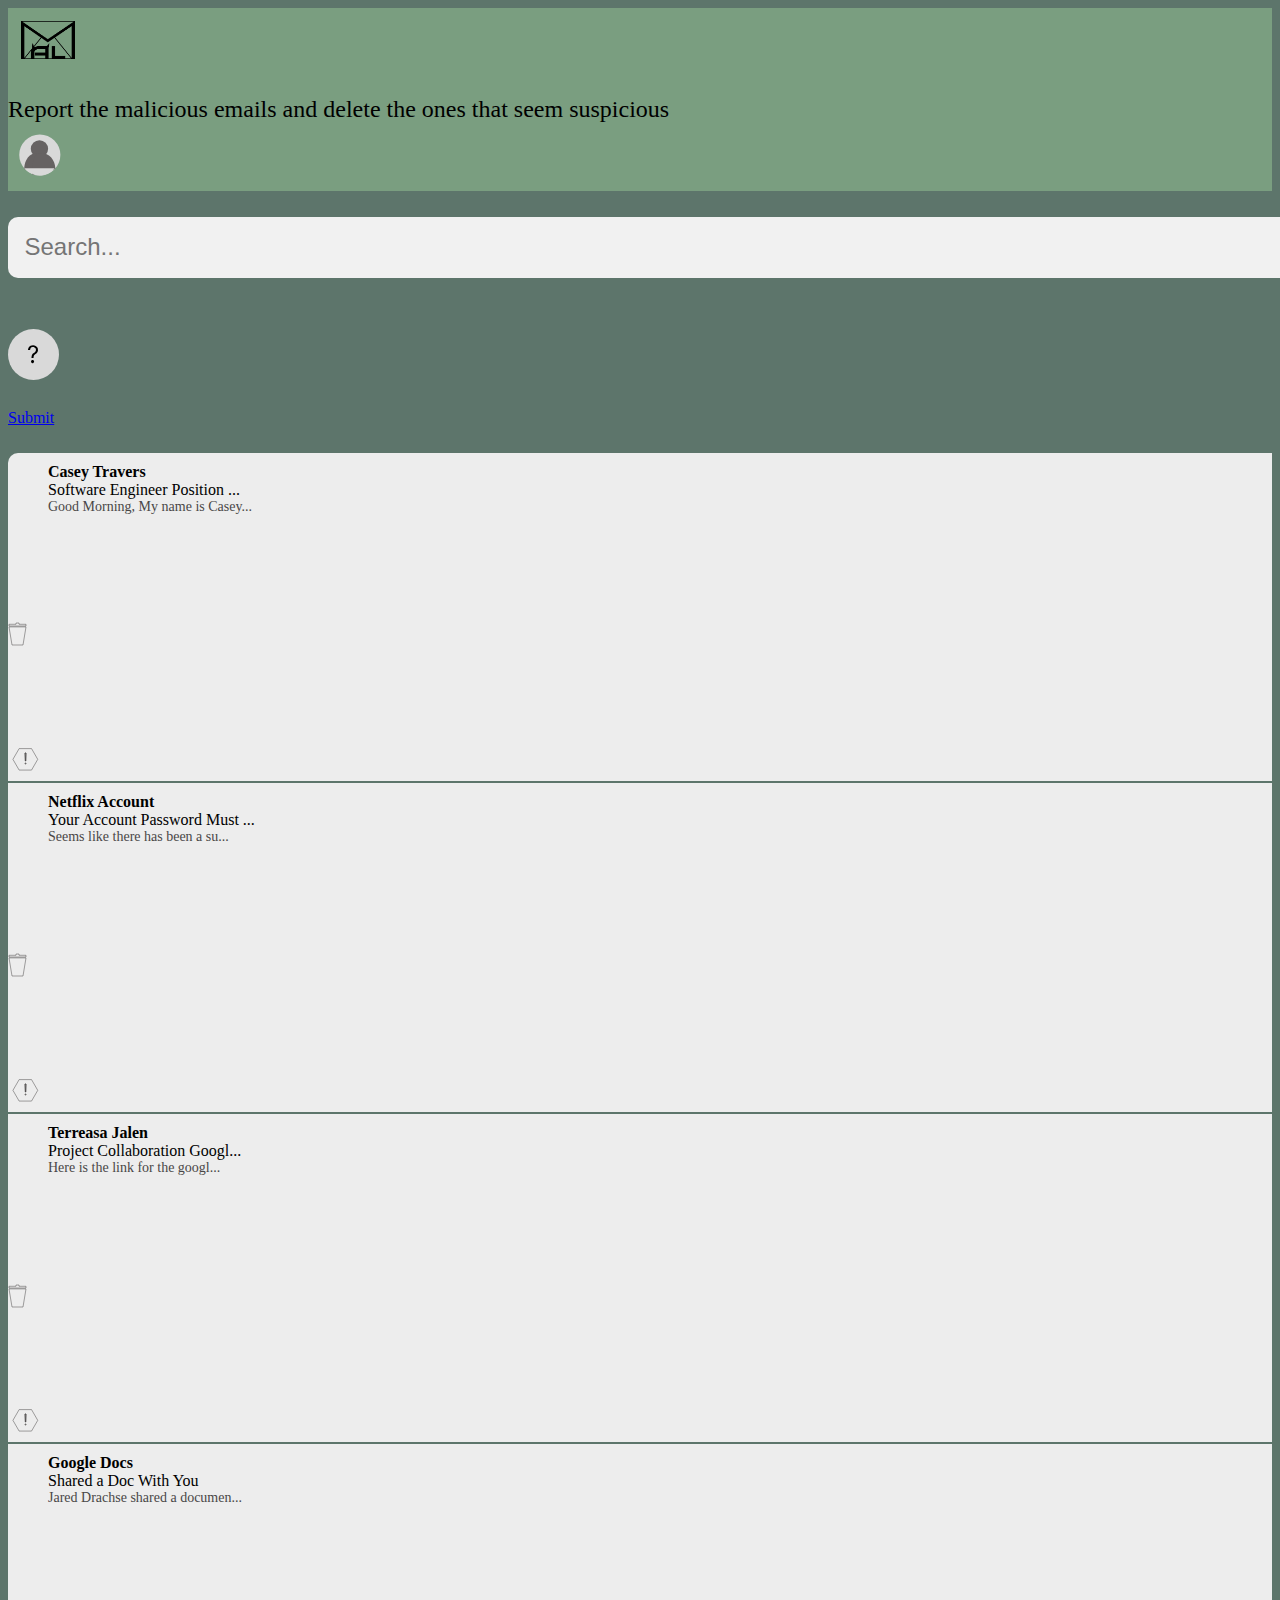
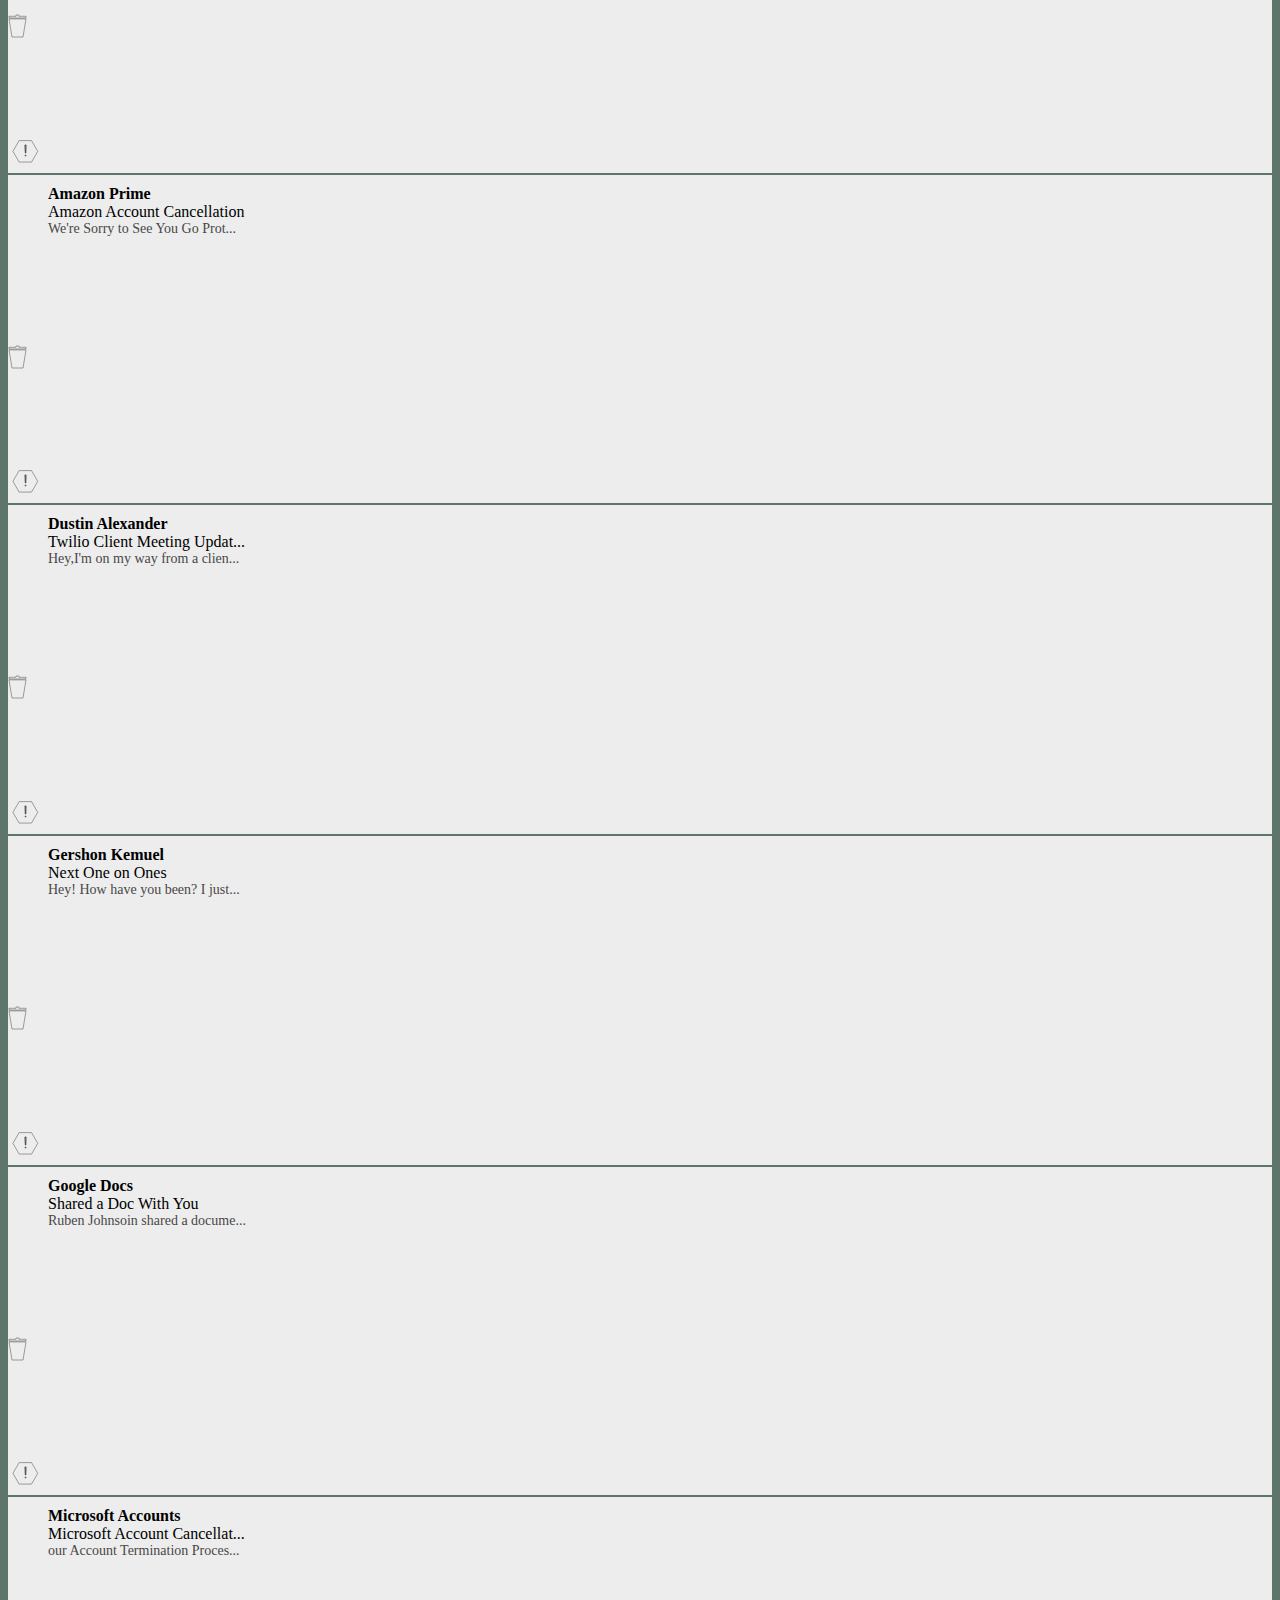
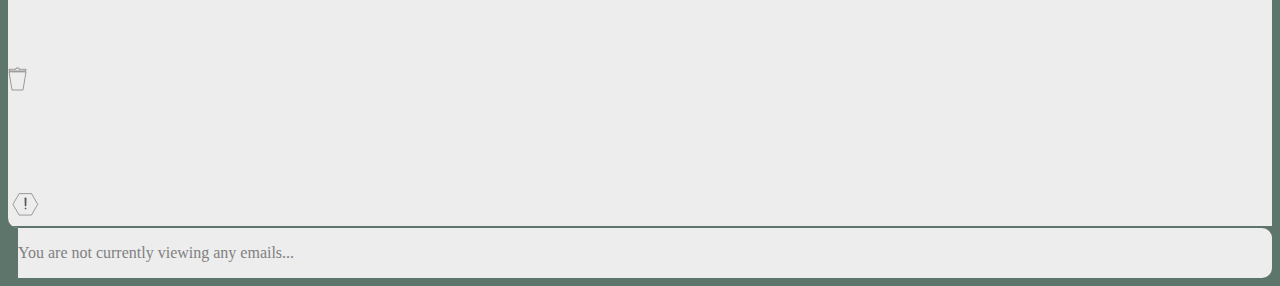
<file: index.html>
<!doctype html>
<html lang="en">

<head>
	<meta charset="utf-8">
	<meta name="viewport" content="width=device-width, initial-scale=1">

	<link href="https://cdn.jsdelivr.net/npm/bootstrap@5.2.2/dist/css/bootstrap.min.css" rel="stylesheet" integrity="sha384-Zenh87qX5JnK2Jl0vWa8Ck2rdkQ2Bzep5IDxbcnCeuOxjzrPF/et3URy9Bv1WTRi" crossorigin="anonymous">
	<link rel="stylesheet" href="assets/css/styles.css">
	<title>dig245-final</title>
</head>

<body style="overflow:auto;">

	<div class="container-fluid">
		<!-- <div class="tophead"> -->
		<div class="row text-center">
			<div class="tophead">
				<div class="row">
					<div class="col-1 logo">
						<img src="assets/img/MALlogo.png" alt="" style="height:38px;">
					</div>
					<div class="col-1"></div>
					<div class="col-8 objective" >
						Report the malicious emails and delete the ones that seem suspicious
					</div>
					<div class="col-1"></div>
					<div class="col-1 prof-pic">
						<svg width="42" height="42" viewBox="0 0 42 42" fill="none" xmlns="http://www.w3.org/2000/svg">
							<circle cx="20.8125" cy="20.9375" r="20.5625" fill="#D9D9D9" />
							<circle cx="20.4518" cy="14.8048" r="8.6579" fill="#666262" />
							<path d="M16.4868 19.2136C7.25332 20.5239 5.18541 30.3145 5.30564 35.0461L25.1431 40.7785C26.1049 33.0443 25.7202 17.9033 16.4868 19.2136Z" fill="#666262" />
							<path d="M23.5402 19.2136C34.0927 20.5239 36.4561 30.3145 36.3187 35.0461L13.6473 40.7785C12.548 33.0443 12.9877 17.9033 23.5402 19.2136Z" fill="#666262" />
							<path d="M5.30078 34.2851C10.3951 39.7296 23.5878 47.352 35.6034 34.2851H5.30078Z" fill="#D9D9D9" />
						</svg>
					</div>
				</div>
			</div>
		</div>
		<!-- </div> -->
		<div class="row">
			<div class="search-bar">
				<div class="row">
					<div class="col-1"></div>
					<div class="col-lg-8 col-sm-6 col-10" style="padding: 0;">
						<input class="search" type="text" placeholder="Search...">
					</div>

					<!-- question marks icon popup -->
					<div class="col-lg-1 col-sm-2 col-6 text-center confused" style="padding: 0;">
						<svg class="question-icon" width="51" height="51" viewBox="0 0 51 51" fill="none" xmlns="http://www.w3.org/2000/svg">
							<a href="#container" data-reveal-id="summary-pop">
							<circle cx="25.5" cy="25.5" r="25.5" fill="#D9D9D9" />
							<path
								d="M23.4659 29.0909V28.9886C23.4773 27.9034 23.5909 27.0398 23.8068 26.3977C24.0227 25.7557 24.3295 25.2358 24.7273 24.8381C25.125 24.4403 25.6023 24.0739 26.1591 23.7386C26.4943 23.5341 26.7955 23.2926 27.0625 23.0142C27.3295 22.7301 27.5398 22.4034 27.6932 22.0341C27.8523 21.6648 27.9318 21.2557 27.9318 20.8068C27.9318 20.25 27.8011 19.767 27.5398 19.358C27.2784 18.9489 26.929 18.6335 26.4915 18.4119C26.054 18.1903 25.5682 18.0795 25.0341 18.0795C24.5682 18.0795 24.1193 18.1761 23.6875 18.3693C23.2557 18.5625 22.8949 18.8665 22.6051 19.2812C22.3153 19.696 22.1477 20.2386 22.1023 20.9091H19.9545C20 19.9432 20.25 19.1165 20.7045 18.429C21.1648 17.7415 21.7699 17.2159 22.5199 16.8523C23.2756 16.4886 24.1136 16.3068 25.0341 16.3068C26.0341 16.3068 26.9034 16.5057 27.642 16.9034C28.3864 17.3011 28.9602 17.8466 29.3636 18.5398C29.7727 19.233 29.9773 20.0227 29.9773 20.9091C29.9773 21.5341 29.8807 22.0994 29.6875 22.6051C29.5 23.1108 29.2273 23.5625 28.8693 23.9602C28.517 24.358 28.0909 24.7102 27.5909 25.017C27.0909 25.3295 26.6903 25.6591 26.3892 26.0057C26.0881 26.3466 25.8693 26.7528 25.733 27.2244C25.5966 27.696 25.5227 28.2841 25.5114 28.9886V29.0909H23.4659ZM24.5568 34.1364C24.1364 34.1364 23.7756 33.9858 23.4744 33.6847C23.1733 33.3835 23.0227 33.0227 23.0227 32.6023C23.0227 32.1818 23.1733 31.821 23.4744 31.5199C23.7756 31.2187 24.1364 31.0682 24.5568 31.0682C24.9773 31.0682 25.3381 31.2187 25.6392 31.5199C25.9403 31.821 26.0909 32.1818 26.0909 32.6023C26.0909 32.8807 26.0199 33.1364 25.8778 33.3693C25.7415 33.6023 25.5568 33.7898 25.3239 33.9318C25.0966 34.0682 24.8409 34.1364 24.5568 34.1364Z"
								fill="black" />
							</a>
						</svg>
						<div id="container">
							<div class="reveal-modal" id="summary-pop">
								<div class="row" style="height:100%;">
									<div class="col-2"></div>
									<div class="col-8 intro-content">
										This website was built to increase awareness of
										different types of email scams and attacks. Users will be able to decide based off
										of information given about an email, whether or  not the email should be trusted.
										By the end of the game, users will have a better idea of how to spot email attacks
										and methods of dealing with those attacks. Anyone who has an email is the target
										audience because email scams are common and harmful for many people and awareness is
										the only way to really stop this problem.
										<br><br>
										Instructions:
										Analyze how suspicious the emails look. Make observations and decide to either keep,
										delete or flag the email based on your analysis. Press submit when you're done.
										<br><br>
										<div class="intro-list">
											<ul>
												<li>Delete- the items you find malicious</li>
												<li>Flag- the items you find suspicious</li>
												<li>Keep- the items that seem genuine</li>
											</ul>
										</div>
										<br><br><a href="#" class="return">return</a>
									</div>
								</div>
							</div>
						</div>
					</div>
					<!-- end question mark icon -->
					<!-- results pop up -->
					<div class="col-lg-2 col-sm-3 col-6 final-ans gx-0" style="padding: 0;">
						<a href="#results" data-reveal-id="results-pop" class="btn btn-primary btn-lg active" role="button" aria-pressed="true">Submit</a>
					</div>

					<div id="results">
						<div class="reveal-modal" id="results-pop">
							<div class="row" style="height:35%;"></div>
							<div class="row">
								<div class="col-2"></div>
								<div class="col-8 user-results">
									<!-- js content goes here -->
								</div>
								<div class="col-2"></div>

						</div>
						<div class="row" style="height:20px;"></div>
						<div class="row result-options">
							<div class="col-6" style="text-align:right;">
								<a href="#" style="padding:10px;border-radius:10px;">change answers</a>
							</div>
							<div class="col-6" style="text-align:left;">
								<a href="mailpractice.html" style="padding:10px;border-radius:10px;">&nbsp view answers &nbsp</a>
							</div>
						</div>
					</div>


					<!-- end results pop up -->
				</div>
			</div>
		</div>
		<div class="row">
			<div class="col-1"></div>
			<div class="col-10">
				<div class="row" id="email-holder">
					<div class="col-4 gx-0 email-list" style="border-radius: 10px 0 0 10px;">
						Emails go here
					</div>
					<div class="col-8 email-body" style="border-left:10px solid #5D756B;">
						<p style="color:grey;">You are not currently viewing any emails...</p>
					</div>
				</div>
			</div>
			<div class="col-1"></div>
		</div>
	</div>


	<script>
	// When the user clicks on <div>, open the popup
	function myFunction() {
	  var popup = document.getElementById("summary-pop");
	  popup.classList.toggle("show");
	}
	</script>
	<!-- jquery -->
	<script src="https://ajax.googleapis.com/ajax/libs/jquery/3.6.0/jquery.min.js"></script>
	<!-- Boostrap JS -->
	<script src="https://cdn.jsdelivr.net/npm/bootstrap@5.2.2/dist/js/bootstrap.bundle.min.js" integrity="sha384-OERcA2EqjJCMA+/3y+gxIOqMEjwtxJY7qPCqsdltbNJuaOe923+mo//f6V8Qbsw3" crossorigin="anonymous"></script>
	<!-- Project JS -->
	<script src="assets/js/main.js"></script>

</body>

</html>
</file>
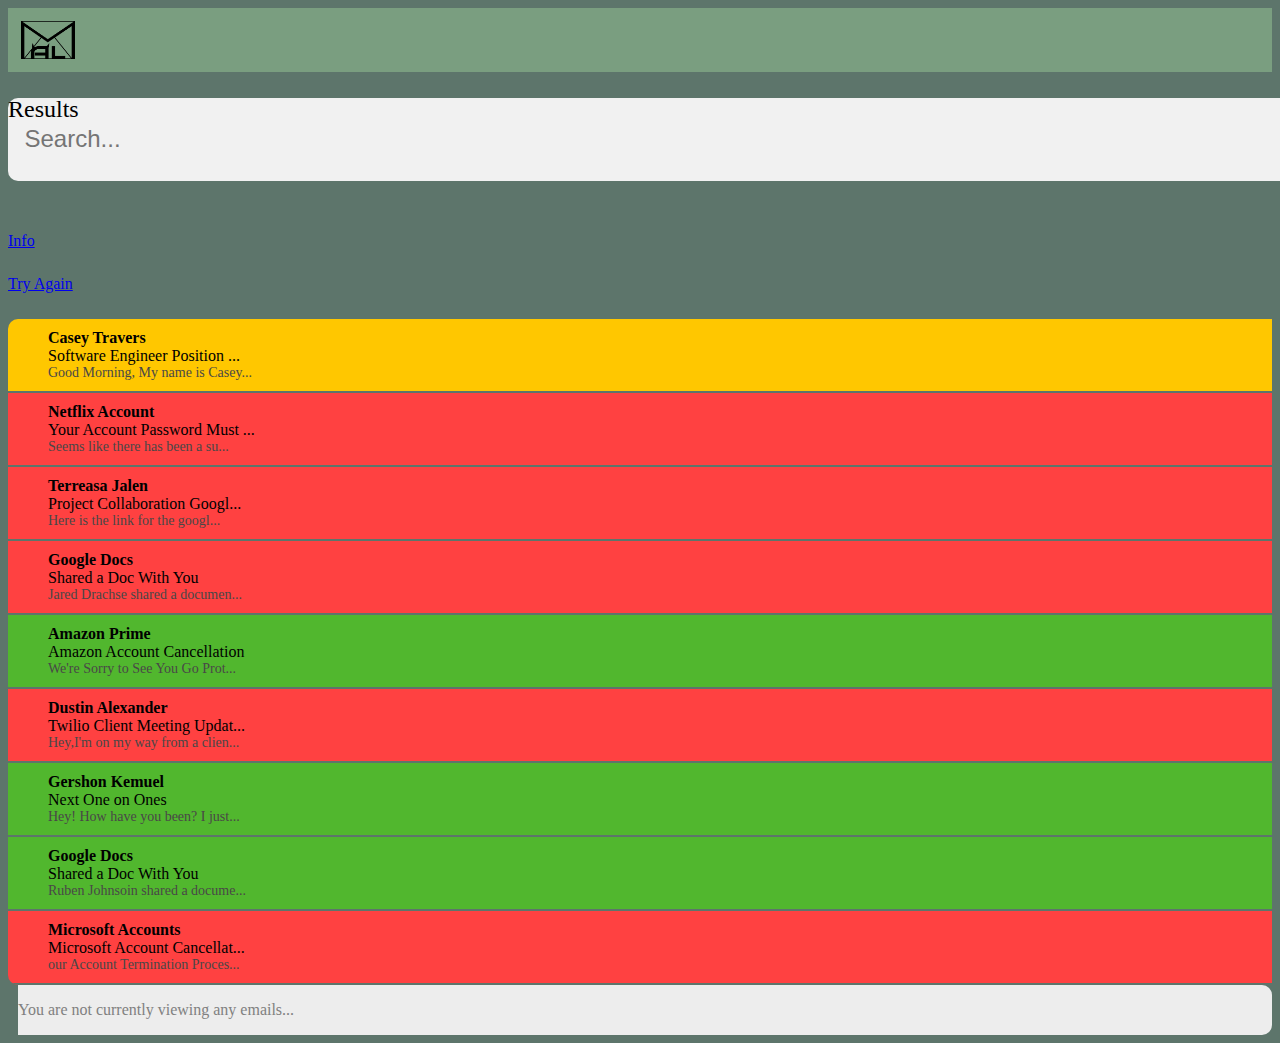
<file: mailpractice.html>
<!DOCTYPE html>
<html lang="en" dir="ltr">

<head>
  <meta charset="utf-8">

  <meta charset="utf-8">
  <meta name="viewport" content="width=device-width, initial-scale=1">

  <link href="https://cdn.jsdelivr.net/npm/bootstrap@5.2.2/dist/css/bootstrap.min.css" rel="stylesheet" integrity="sha384-Zenh87qX5JnK2Jl0vWa8Ck2rdkQ2Bzep5IDxbcnCeuOxjzrPF/et3URy9Bv1WTRi" crossorigin="anonymous">
  <link rel="stylesheet" href="assets/css/results-styles.css">
  <title></title>
</head>

<body style="overflow:auto;">

  <div class="container-fluid">
    <!-- <div class="tophead"> -->
    <div class="row">
      <div class="tophead">
        <div class="row">
          <div class="col-1 logo">
						<img src="assets/img/MALlogo.png" alt="" style="height:38px;">
          </div>
          <div class="col-1" style="font-size: 36px;">

          </div>
          <div class="col-8 results">
            Results
          </div>
        </div>
      </div>
    </div>
    <!-- </div> -->
    <div class="row">
      <div class="search-bar gx-0">
        <div class="row">
          <div class="col-1"></div>
          <div class="col-lg-8 col-sm-6 col-10">
            <input class="search" type="text" placeholder="Search...">
          </div>
          <div class="col-lg-1 col-sm-2 col-6 text-center confused">
              <a href="#container" class="btn btn-light btn-lg active" role="button" aria-pressed="true">Info</a>
            <div id="container">
							<div class="reveal-modal" id="summary-pop">
								<div class="row" >
									<div class="col-2"></div>
									<div class="col-8 intro-content">
										This website was built to increase awareness of email scams and attacks.
                    Hopefully you now have a better idea of how to spot email attacks and methods of dealing
                    with those attacks. This information is important for anyone who has an email.
                    Email scams are common and harmful for many people and awareness is the only
                    way to really stop this problem.
										<br><br>
                      Tips:
                      <ul>
                        <li>Make sure spelling is correct (it is often a sign of an illegitimate email)</li>
                        <li>Hover over links and elements to make sure they are not disguised!</li>
                        <li>If they ask you for personal or financial information, beware!</li>
                        <li>Always be conscious of attachments from unknown people</li>
                        <li>Always check the email address sender (even if their name pops up as someone that you know)</li>
                      </ul>
                    <br>
                    A lot of scams include dark patterns that can go unnoticed to an ususpecting eye. Keep
                    these tips in mind to help notice these dark patterns and avoid falling for a scam!
										<br><br><a href="#" class="return">return</a>
									</div>
								</div>
							</div>
						</div>




          </div>
          <div class="col-lg-2 col-sm-3 col-6 final-ans gx-0">
            <a href="index.html" class="btn btn-primary btn-lg active" role="button" aria-pressed="true">Try Again</a>
          </div>

        </div>
      </div>
    </div>
    <div class="row">
      <div class="col-1"></div>
      <div class="col-10">
        <div class="row" id="email-holder">
          <div class="col-4 gx-0 email-list" style="border-radius: 10px 0 0 10px;">
            Emails go here
          </div>
          <div class="col-8 email-body" style="border-left:10px solid #5D756B;">
            <p style="color:grey;">You are not currently viewing any emails...</p>
          </div>
        </div>
      </div>
      <div class="col-1"></div>
    </div>

    <div class="row">
      <div class="col-1"></div>
      <div class="col-8">

      </div>
    </div>
  </div>

  <script>
	// When the user clicks on <div>, open the popup
	function myFunction() {
	  var popup = document.getElementById("summary-pop");
	  popup.classList.toggle("show");
	}
	</script>



  <!-- jquery -->
  <script src="https://ajax.googleapis.com/ajax/libs/jquery/3.6.0/jquery.min.js"></script>
  <!-- Boostrap JS -->
  <script src="https://cdn.jsdelivr.net/npm/bootstrap@5.2.2/dist/js/bootstrap.bundle.min.js" integrity="sha384-OERcA2EqjJCMA+/3y+gxIOqMEjwtxJY7qPCqsdltbNJuaOe923+mo//f6V8Qbsw3" crossorigin="anonymous"></script>
  <!-- Project JS -->
  <script src="assets/js/results-main.js"></script>

</body>

</html>
</file>
<file: assets/css/styles.css>
/* css */

/* Extra small devices (phones, 600px and down) */
@media only screen and (max-width: 600px) {

  body {
    overflow: hidden;
    background-color: #5D756B;
  }

  input {
    border-radius: 10px;
  }

  a {
    overflow-wrap: break-word;
  }

  .objective {
    padding: 20px 0 0 0;
    font-size: 24px;
  }

  .prof-pic {
    padding: 11px;
  }

  .smallprev{
    font-size: 14px;
    color: #494747;
  }

  .logo{
    padding: 13px;
  }

  .trash {
    padding: 7.75% 0 0 0;
    opacity: 100%;
  }

  .report {
    padding: 7.25% 0 0 0;
    opacity: 100%;
  }

  .tophead {
    background-color: #7a9e80;
    height: 10%;
    width: 100%;
    position: relative;
    top: 0;
  }

  .breakpoint {
    position: fixed;
    top: 0;
    right: 0;
    font-size: .9rem;
  }

  .email {
    background: #EDEDED;
    display: block;
    text-decoration: none;
    color: black;
  }

  .email:hover {
    color: black;
    background-color: #D9D9D9;
  }

  [data-email] {
    border-bottom: 2px solid;
    border-color: #5D756B;
  }

  .read {
    background: #CAD2CF;
  }

  #email-holder {
    height: 60%;
    border-radius: 10px;
  }

  .email-list {
    height: 100%;
    overflow-x: hidden;
    overflow-y: scroll;
  }

  .email-body {
    background-color: #EDEDED;
    height: 100%;
    overflow-x: hidden;
    overflow-y: scroll;
    border-radius: 0 10px 10px 0;
  }

  .search {
    width: 100%;
    height: 45%;
    background-color: #F1F1F1;
    outline: 0;
    border-radius: 10px;
    border-style: hidden;
    margin: 25.5px 0;
    padding: 16.5px;
    font-size: 24px;
  }

  .final-ans, .confused {
    margin: 25.5px 0;
  }

  .email-body::-webkit-scrollbar {
    width: 10px;
    height: 10px;
  }

  .email-body::-webkit-scrollbar-thumb {
    background: rgba(90, 90, 90);
    border-radius: 0 10px 10px 0;
  }

  .email-body::-webkit-scrollbar-track {
    background: rgba(0, 0, 0, 0.2);
    border-radius: 0 10px 10px 0;
  }

  .email-list::-webkit-scrollbar {
    width: 10px;
    height: 10px;
  }

  .email-list::-webkit-scrollbar-thumb {
    background: rgba(90, 90, 90);
  }

  .email-list::-webkit-scrollbar-track {
    background: rgba(0, 0, 0, 0.2);
  }



  /* summary popup */

  #container {
      width: 100%;
      height: 100%;
      top: 0;
      position: absolute;
      visibility: hidden;
      display: none;
      background-color: rgba(93,117,107,1); /* complimenting your modal colors */
  }
  #container:target {
      visibility: visible;
      display: block;
  }
  .reveal-modal {
      position: relative;
      margin: 0 auto;
      font-size: 24px;
      text-align: left;
      height: 100%;
  }
  .intro-content{
    height: 100%;
    background-color: #CAD2CF;
    padding: 40px;
  }

  .return{
    position: absolute;
    right: 350px;
    bottom: 100px;
  }

  .intro-list{
    padding-left: 28%;
  }


  /* results popup */

  #results {
      width: 100%;
      height: 100%;
      top: 0;
      position: absolute;
      visibility: hidden;
      display: none;
      background-color: rgba(93,117,107,1); /* complimenting your modal colors */
  }
  #results:target {
      visibility: visible;
      display: block;
  }
  .reveal-modal {
      position: relative;
      margin: 0 auto;
      font-size: 24px;
      text-align: left;
      height: 100%;
  }
  .intro-content{
    height: 100%;
    background-color: #CAD2CF;
    padding: 40px;
  }

  .return{
    position: absolute;
    right: 350px;
    bottom: 100px;
  }

  .intro-list{
    padding-left: 28%;
  }

  .user-results{
    text-align: center;
  }

  .result-options{
    text-align: center;
  }

  .result-options a{
    text-decoration: none;
    color: black;
    background-color: #A9C6BA;
  }

  .result-options a:hover{
    text-decoration: none;
    /* color: g; */
    background-color: #2F3331;
  }


}

/* Small devices (portrait tablets and large phones, 600px and up) */
@media only screen and (min-width: 600px) {body {
  overflow: hidden;
  background-color: #5D756B;
}

input {
  border-radius: 10px;
}

a {
  overflow-wrap: break-word;
}

.objective {
  padding: 20px 0 0 0;
  font-size: 24px;
}

.prof-pic {
  padding: 11px;
}

.smallprev{
  font-size: 14px;
  color: #494747;
}

.logo{
  padding: 13px;
}

.trash {
  padding: 7.75% 0 0 0;
  opacity: 100%;
}

.report {
  padding: 7.25% 0 0 0;
  opacity: 100%;
}

.tophead {
  background-color: #7a9e80;
  height: 10%;
  width: 100%;
  position: relative;
  top: 0;
}

.breakpoint {
  position: fixed;
  top: 0;
  right: 0;
  font-size: .9rem;
}

.email {
  background: #EDEDED;
  display: block;
  text-decoration: none;
  color: black;
}

.email:hover {
  color: black;
  background-color: #D9D9D9;
}

[data-email] {
  border-bottom: 2px solid;
  border-color: #5D756B;
}

.read {
  background: #CAD2CF;
}

#email-holder {
  height: 60%;
  border-radius: 10px;
}

.email-list {
  height: 100%;
  overflow-x: hidden;
  overflow-y: scroll;
}

.email-body {
  background-color: #EDEDED;
  height: 100%;
  overflow-x: hidden;
  overflow-y: scroll;
  border-radius: 0 10px 10px 0;
}

.search {
  width: 100%;
  height: 45%;
  background-color: #F1F1F1;
  outline: 0;
  border-radius: 10px;
  border-style: hidden;
  margin: 25.5px 0;
  padding: 16.5px;
  font-size: 24px;
}

.final-ans, .confused {
  margin: 25.5px 0;
}

.email-body::-webkit-scrollbar {
  width: 10px;
  height: 10px;
}

.email-body::-webkit-scrollbar-thumb {
  background: rgba(90, 90, 90);
  border-radius: 0 10px 10px 0;
}

.email-body::-webkit-scrollbar-track {
  background: rgba(0, 0, 0, 0.2);
  border-radius: 0 10px 10px 0;
}

.email-list::-webkit-scrollbar {
  width: 10px;
  height: 10px;
}

.email-list::-webkit-scrollbar-thumb {
  background: rgba(90, 90, 90);
}

.email-list::-webkit-scrollbar-track {
  background: rgba(0, 0, 0, 0.2);
}



/* summary popup */

#container {
    width: 100%;
    height: 100%;
    top: 0;
    position: absolute;
    visibility: hidden;
    display: none;
    background-color: rgba(93,117,107,1); /* complimenting your modal colors */
}
#container:target {
    visibility: visible;
    display: block;
}
.reveal-modal {
    position: relative;
    margin: 0 auto;
    font-size: 24px;
    text-align: left;
    height: 100%;
}
.intro-content{
  height: 100%;
  background-color: #CAD2CF;
  padding: 40px;
}

.return{
  position: absolute;
  right: 350px;
  bottom: 100px;
}

.intro-list{
  padding-left: 28%;
}


/* results popup */

#results {
    width: 100%;
    height: 100%;
    top: 0;
    position: absolute;
    visibility: hidden;
    display: none;
    background-color: rgba(93,117,107,1); /* complimenting your modal colors */
}
#results:target {
    visibility: visible;
    display: block;
}
.reveal-modal {
    position: relative;
    margin: 0 auto;
    font-size: 24px;
    text-align: left;
    height: 100%;
}
.intro-content{
  height: 100%;
  background-color: #CAD2CF;
  padding: 40px;
}

.return{
  position: absolute;
  right: 350px;
  bottom: 100px;
}

.intro-list{
  padding-left: 28%;
}

.user-results{
  text-align: center;
}

.result-options{
  text-align: center;
}

.result-options a{
  text-decoration: none;
  color: black;
  background-color: #A9C6BA;
}

.result-options a:hover{
  text-decoration: none;
  /* color: g; */
  background-color: #2F3331;
}
}
</file>
<file: assets/css/results-styles.css>
/* css */

/* Extra small devices (phones, 600px and down) */
@media only screen and (max-width: 600px) {
  body {
    overflow: hidden;
    background-color: #5D756B;
  }

  input {
    border-radius: 10px;
  }

  a {
    overflow-wrap: break-word;
  }

  .results {
    padding: 20px 0 0 0;
    font-size: 24px;
  }

  .smallprev{
    font-size: 14px;
    color: #494747;
  }

  .final-ans, .confused{
    margin: 25.5px 0;
  }

  .logo{
    padding: 13px;
  }

  .tophead {
    background-color: #7a9e80;
    height: 64px;
    width: 100%;
    position: relative;
    top: 0;
  }

  .breakpoint {
    position: fixed;
    top: 0;
    right: 0;
    font-size: .9rem;
  }

  .email {
    background: #EDEDED;
    display: block;
    text-decoration: none;
    color: black;
  }

  .email:hover {
    color: black;
    background-color: #FF8888;
  }

  .email[data-email='4']:hover, .email[data-email='7']:hover {
    color: black;
    background-color: #88FF88;
  }

  .email[data-email='0']:hover {
    color: black;
    background-color: #FFFF77;
  }

  [data-email] {
    border-bottom: 2px solid;
    border-color: #5D756B;
  }

  .read {
    background: #CAD2CF;
  }

  #email-holder {
    height: 60%;
    border-radius: 10px;
  }

  .email-list {
    height: 100%;
    overflow-x: hidden;
    overflow-y: scroll;
  }

  .email-body {
    background-color: #EDEDED;
    height: 100%;
    overflow-x: hidden;
    overflow-y: scroll;
    border-radius: 0 10px 10px 0;
  }

  .search {
    width: 100%;
    height: 50px;
    background-color: #F1F1F1;
    outline: 0;
    border-radius: 10px;
    border-style: hidden;
    margin: 25.5px 0;
    padding: 16.5px;
    font-size: 24px;
  }

  .email-body::-webkit-scrollbar {
    width: 10px;
    height: 10px;
  }

  .email-body::-webkit-scrollbar-thumb {
    background: rgba(90, 90, 90);
    border-radius: 0 10px 10px 0;
  }

  .email-body::-webkit-scrollbar-track {
    background: rgba(0, 0, 0, 0.2);
    border-radius: 0 10px 10px 0;
  }



  .email-list::-webkit-scrollbar {
    width: 10px;
    height: 10px;
  }

  .email-list::-webkit-scrollbar-thumb {
    background: rgba(90, 90, 90);
  }

  .email-list::-webkit-scrollbar-track {
    background: rgba(0, 0, 0, 0.2);
  }




  [data-email="0"] {
    background-color: #FFC700;
  }

  [data-email="1"] {
    background-color: #FF4141;
  }

  [data-email="2"] {
    background-color: #FF4141;
  }

  [data-email="3"] {
    background-color: #FF4141;
  }

  [data-email="4"] {
    background-color: #51B72E;
  }

  [data-email="5"] {
    background-color: #FF4141;
  }

  [data-email="6"] {
    background-color: #51B72E;
  }

  [data-email="7"] {
    background-color: #51B72E;
  }

  [data-email="8"] {
    background-color: #FF4141;
  }


  /* summary popup */

  #container {
      width: 100%;
      height: 100%;
      top: 0;
      position: absolute;
      visibility: hidden;
      display: none;
      background-color: rgba(93,117,107,1); /* complimenting your modal colors */
  }
  #container:target {
      visibility: visible;
      display: block;
  }
  .reveal-modal {
      position: relative;
      margin: 0 auto;
      font-size: 24px;
      text-align: left;
      height: 100%;
  }
  .intro-content{
    height: 100%;
    background-color: #CAD2CF;
    padding: 25px;
  }

  .return{
    background-color: #CAD2CF;
    /* text-align: right;
    height: 60px; */
  }
}

/* Small devices (portrait tablets and large phones, 600px and up) */
@media only screen and (min-width: 600px) {
  body {
    overflow: hidden;
    background-color: #5D756B;
  }

  input {
    border-radius: 10px;
  }

  a {
    overflow-wrap: break-word;
  }

  .results {
    padding: 20px 0 0 0;
    font-size: 24px;
  }

  .smallprev{
    font-size: 14px;
    color: #494747;
  }

  .final-ans, .confused{
    margin: 25.5px 0;
  }

  .logo{
    padding: 13px;
  }

  .tophead {
    background-color: #7a9e80;
    height: 64px;
    width: 100%;
    position: relative;
    top: 0;
  }

  .breakpoint {
    position: fixed;
    top: 0;
    right: 0;
    font-size: .9rem;
  }

  .email {
    background: #EDEDED;
    display: block;
    text-decoration: none;
    color: black;
  }

  .email:hover {
    color: black;
    background-color: #FF8888;
  }

  .email[data-email='4']:hover, .email[data-email='7']:hover {
    color: black;
    background-color: #88FF88;
  }

  .email[data-email='0']:hover {
    color: black;
    background-color: #FFFF77;
  }

  [data-email] {
    border-bottom: 2px solid;
    border-color: #5D756B;
  }

  .read {
    background: #CAD2CF;
  }

  #email-holder {
    height: 60%;
    border-radius: 10px;
  }

  .email-list {
    height: 100%;
    overflow-x: hidden;
    overflow-y: scroll;
  }

  .email-body {
    background-color: #EDEDED;
    height: 100%;
    overflow-x: hidden;
    overflow-y: scroll;
    border-radius: 0 10px 10px 0;
  }

  .search {
    width: 100%;
    height: 50px;
    background-color: #F1F1F1;
    outline: 0;
    border-radius: 10px;
    border-style: hidden;
    margin: 25.5px 0;
    padding: 16.5px;
    font-size: 24px;
  }

  .email-body::-webkit-scrollbar {
    width: 10px;
    height: 10px;
  }

  .email-body::-webkit-scrollbar-thumb {
    background: rgba(90, 90, 90);
    border-radius: 0 10px 10px 0;
  }

  .email-body::-webkit-scrollbar-track {
    background: rgba(0, 0, 0, 0.2);
    border-radius: 0 10px 10px 0;
  }



  .email-list::-webkit-scrollbar {
    width: 10px;
    height: 10px;
  }

  .email-list::-webkit-scrollbar-thumb {
    background: rgba(90, 90, 90);
  }

  .email-list::-webkit-scrollbar-track {
    background: rgba(0, 0, 0, 0.2);
  }




  [data-email="0"] {
    background-color: #FFC700;
  }

  [data-email="1"] {
    background-color: #FF4141;
  }

  [data-email="2"] {
    background-color: #FF4141;
  }

  [data-email="3"] {
    background-color: #FF4141;
  }

  [data-email="4"] {
    background-color: #51B72E;
  }

  [data-email="5"] {
    background-color: #FF4141;
  }

  [data-email="6"] {
    background-color: #51B72E;
  }

  [data-email="7"] {
    background-color: #51B72E;
  }

  [data-email="8"] {
    background-color: #FF4141;
  }


  /* summary popup */

  #container {
      width: 100%;
      height: 100%;
      top: 0;
      position: absolute;
      visibility: hidden;
      display: none;
      background-color: rgba(93,117,107,1); /* complimenting your modal colors */
  }
  #container:target {
      visibility: visible;
      display: block;
  }
  .reveal-modal {
      position: relative;
      margin: 0 auto;
      font-size: 24px;
      text-align: left;
      height: 100%;
  }
  .intro-content{
    height: 100%;
    background-color: #CAD2CF;
    padding: 25px;
  }

  .return{
    background-color: #CAD2CF;
    /* text-align: right;
    height: 60px; */
  }
}
</file>
